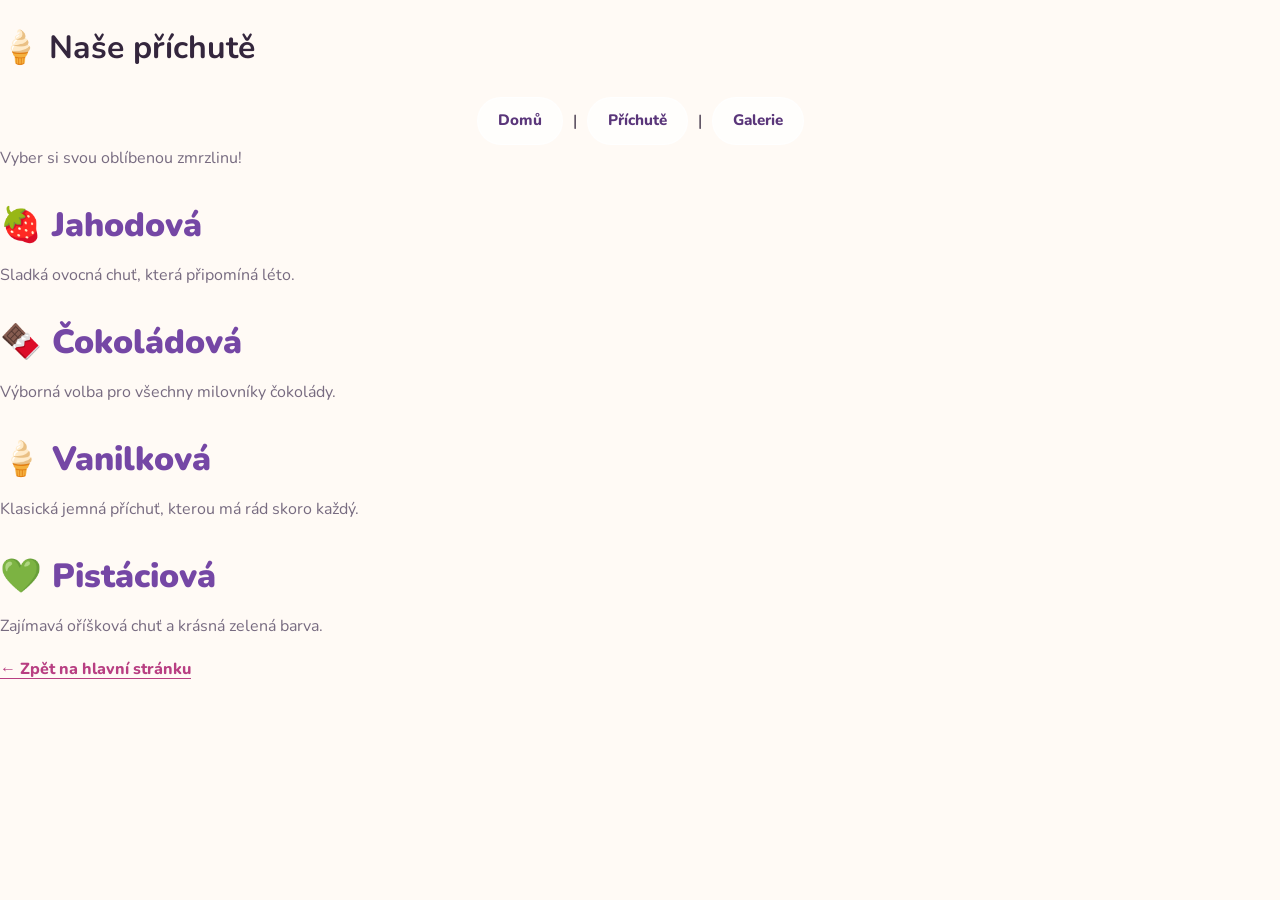
<file: prichute.html>
<!DOCTYPE html>
<html lang="cs">
<head>
    <meta charset="UTF-8">
    <meta name="viewport" content="width=device-width, initial-scale=1.0">
    <title>Příchutě zmrzliny</title>
    <link rel="stylesheet" href="style.css">
</head>
<body>
    <h1>🍦 Naše příchutě</h1>
    
<nav>
    <a href="index.html">Domů</a> |
    <a href="prichute.html">Příchutě</a> |
    <a href="galerie.html">Galerie</a>
</nav>


    <p>Vyber si svou oblíbenou zmrzlinu!</p>

    <h2>🍓 Jahodová</h2>
    <p>Sladká ovocná chuť, která připomíná léto.</p>

    <h2>🍫 Čokoládová</h2>
    <p>Výborná volba pro všechny milovníky čokolády.</p>

    <h2>🍦 Vanilková</h2>
    <p>Klasická jemná příchuť, kterou má rád skoro každý.</p>

    <h2>💚 Pistáciová</h2>
    <p>Zajímavá oříšková chuť a krásná zelená barva.</p>

    <p><a href="index.html">← Zpět na hlavní stránku</a></p>
</body>
</html>
</file>
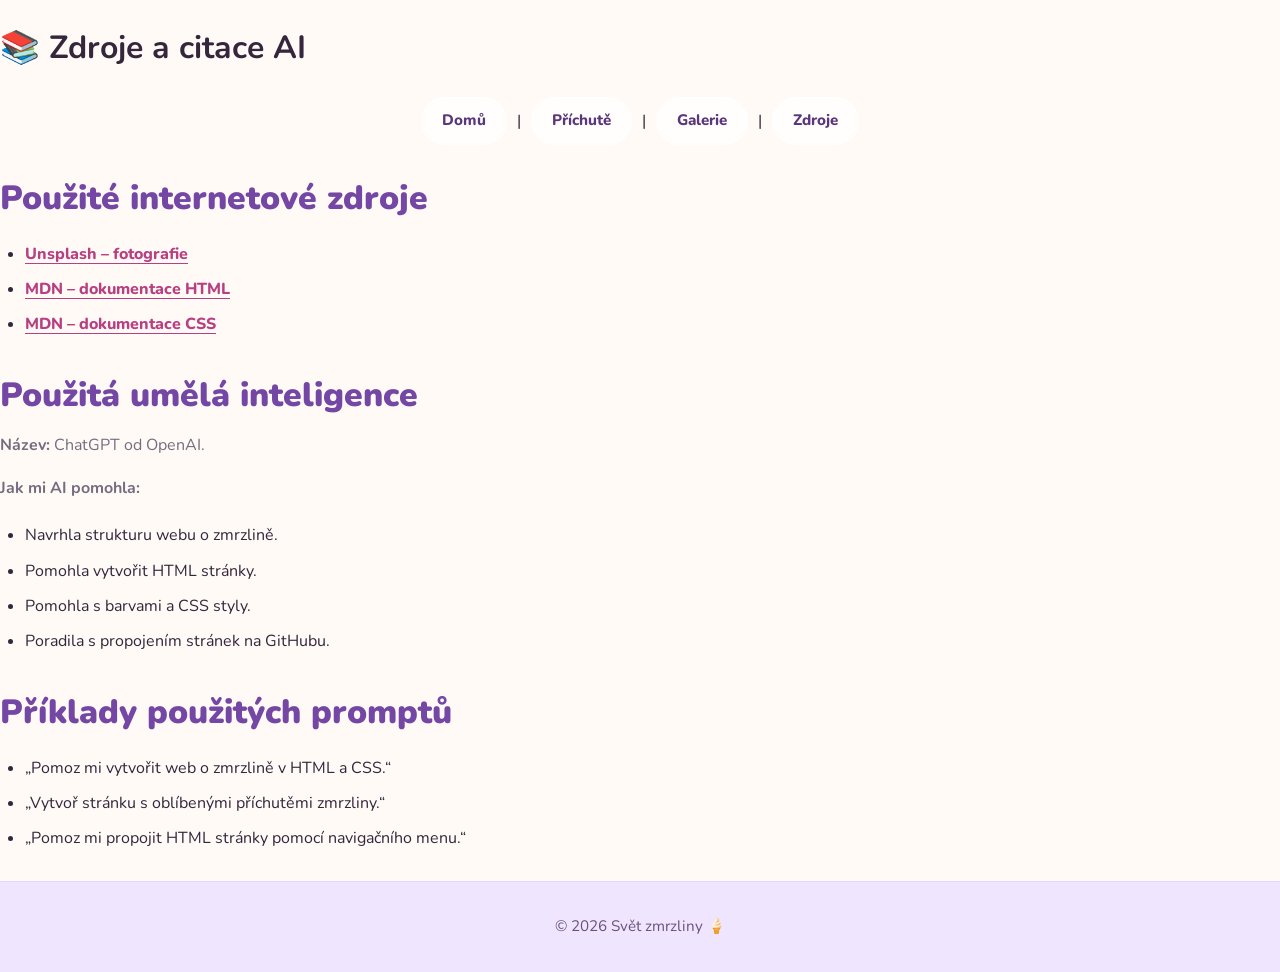
<file: zdroje.html>
<!DOCTYPE html>
<html lang="cs">
<head>
    <meta charset="UTF-8">
    <meta name="viewport" content="width=device-width, initial-scale=1.0">
    <title>Zdroje a AI | Svět zmrzliny</title>
    <link rel="stylesheet" href="style.css">
</head>
<body>
    <h1>📚 Zdroje a citace AI</h1>

    <nav>
        <a href="index.html">Domů</a> |
        <a href="prichute.html">Příchutě</a> |
        <a href="galerie.html">Galerie</a> |
        <a href="zdroje.html">Zdroje</a>
    </nav>

    <h2>Použité internetové zdroje</h2>

    <ul>
        <li>
            <a href="https://unsplash.com/"
               target="_blank" rel="noopener noreferrer">
                Unsplash – fotografie
            </a>
        </li>
        <li>
            <a href="https://developer.mozilla.org/cs/docs/Web/HTML"
               target="_blank" rel="noopener noreferrer">
                MDN – dokumentace HTML
            </a>
        </li>
        <li>
            <a href="https://developer.mozilla.org/cs/docs/Web/CSS"
               target="_blank" rel="noopener noreferrer">
                MDN – dokumentace CSS
            </a>
        </li>
    </ul>

    <h2>Použitá umělá inteligence</h2>

    <p><strong>Název:</strong> ChatGPT od OpenAI.</p>

    <p><strong>Jak mi AI pomohla:</strong></p>

    <ul>
        <li>Navrhla strukturu webu o zmrzlině.</li>
        <li>Pomohla vytvořit HTML stránky.</li>
        <li>Pomohla s barvami a CSS styly.</li>
        <li>Poradila s propojením stránek na GitHubu.</li>
    </ul>

    <h2>Příklady použitých promptů</h2>

    <ul>
        <li>„Pomoz mi vytvořit web o zmrzlině v HTML a CSS.“</li>
        <li>„Vytvoř stránku s oblíbenými příchutěmi zmrzliny.“</li>
        <li>„Pomoz mi propojit HTML stránky pomocí navigačního menu.“</li>
    </ul>

    <footer>
        <p>© 2026 Svět zmrzliny 🍦</p>
    </footer>
</body>
</html>
</file>
<file: style.css>
@import url('https://fonts.googleapis.com/css2?family=Nunito:wght@400;500;600;700;800;900&display=swap');

:root {
    --pink: #ff6b9d;
    --pink-light: #ffe4ee;
    --purple: #8064d8;
    --purple-light: #eee8ff;
    --cream: #fffaf5;
    --white: #ffffff;
    --text: #34263d;
    --muted: #776b80;
    --shadow: 0 12px 35px rgba(87, 54, 100, 0.10);
    --radius: 22px;
}

* {
    box-sizing: border-box;
}

html {
    scroll-behavior: smooth;
}

body {
    margin: 0;
    padding: 0;
    font-family: 'Nunito', Arial, sans-serif;
    font-size: 16px;
    line-height: 1.7;
    color: var(--text);
    background: var(--cream);
}

/* HLAVICKA */

header {
    position: relative;
    overflow: hidden;
    padding: 38px 20px 28px;
    text-align: center;
    background: linear-gradient(135deg, #ffd4e4 0%, #f1dcff 55%, #fff0ce 100%);
}

header::before {
    content: "🍦";
    position: absolute;
    top: 8px;
    left: 7%;
    font-size: 45px;
    opacity: 0.35;
    transform: rotate(-18deg);
}

header::after {
    content: "🍓";
    position: absolute;
    right: 8%;
    bottom: 10px;
    font-size: 42px;
    opacity: 0.35;
    transform: rotate(15deg);
}

header h1 {
    position: relative;
    z-index: 1;
    margin: 0 0 18px;
    color: #5a367a;
    font-size: clamp(2rem, 5vw, 3.3rem);
    font-weight: 900;
    line-height: 1.2;
    letter-spacing: -1px;
    background: none;
    padding: 0;
    border-radius: 0;
}

/* NAVIGACNI MENU */

nav {
    position: relative;
    z-index: 2;
    display: flex;
    justify-content: center;
    align-items: center;
    flex-wrap: wrap;
    gap: 10px;
    margin: 0 auto;
}

nav a {
    display: inline-block;
    padding: 10px 20px;
    color: #5a367a;
    background: rgba(255, 255, 255, 0.72);
    border: 1px solid rgba(255, 255, 255, 0.8);
    border-radius: 50px;
    font-size: 0.95rem;
    font-weight: 800;
    text-decoration: none;
    transition: transform 0.2s ease,
                background 0.2s ease,
                color 0.2s ease,
                box-shadow 0.2s ease;
}

nav a:hover {
    color: var(--white);
    background: var(--purple);
    box-shadow: 0 5px 15px rgba(128, 100, 216, 0.25);
    transform: translateY(-3px);
}

/* HLAVNI OBSAH */

main {
    width: min(1100px, 100%);
    margin: 0 auto;
    padding: 45px 24px;
}

h2 {
    margin-top: 32px;
    margin-bottom: 14px;
    color: #7547a5;
    font-size: clamp(1.5rem, 3vw, 2.1rem);
    font-weight: 900;
    line-height: 1.3;
}

h3 {
    color: #7547a5;
    font-size: 1.3rem;
    font-weight: 900;
}

p {
    margin-top: 0;
    color: var(--muted);
}

ul {
    padding-left: 25px;
}

li {
    padding: 4px 0;
}

/* UVODNI SEKCE */

.hero {
    padding: 40px 30px;
    text-align: center;
    background: linear-gradient(135deg, #ffe7ef, #f0e8ff);
    border: 1px solid #f5e3f4;
    border-radius: 30px;
}

.hero h2 {
    margin-top: 10px;
    color: #5a367a;
    font-size: clamp(2rem, 5vw, 3rem);
    letter-spacing: -1px;
}

.hero p {
    max-width: 680px;
    margin: 12px auto;
    font-size: 1.08rem;
}

.uvod {
    color: #d64e87;
    font-size: 0.85rem;
    font-weight: 900;
    letter-spacing: 3px;
}

/* ODKAZY */

a {
    color: #b83f82;
    font-weight: 800;
    text-underline-offset: 4px;
    transition: color 0.2s ease;
}

a:hover {
    color: var(--purple);
}

/* OBRÁZKY */

img {
    display: block;
    max-width: 100%;
    height: auto;
    border-radius: 20px;
}

.hero img {
    width: 100%;
    max-width: 760px;
    height: 360px;
    margin: 28px auto;
    object-fit: cover;
    box-shadow: var(--shadow);
    border: 5px solid var(--white);
}

/* KARTY PRICHUTI */

.cards {
    display: grid;
    grid-template-columns: repeat(2, minmax(0, 1fr));
    gap: 25px;
    margin-top: 30px;
}

.card {
    overflow: hidden;
    padding: 18px;
    background: var(--white);
    border: 1px solid #f1e7f1;
    border-radius: var(--radius);
    box-shadow: var(--shadow);
    transition: transform 0.25s ease,
                box-shadow 0.25s ease;
}

.card:hover {
    transform: translateY(-6px);
    box-shadow: 0 18px 40px rgba(87, 54, 100, 0.16);
}

.card img {
    width: 100%;
    height: 240px;
    object-fit: cover;
    border-radius: 16px;
}

.card h3 {
    margin: 17px 0 8px;
}

.card p {
    margin-bottom: 8px;
}

/* GALERIE */

.gallery {
    display: grid;
    grid-template-columns: repeat(3, minmax(0, 1fr));
    gap: 22px;
    margin-top: 30px;
}

.gallery figure {
    overflow: hidden;
    margin: 0;
    padding: 12px;
    background: var(--white);
    border: 1px solid #f1e7f1;
    border-radius: var(--radius);
    box-shadow: var(--shadow);
    transition: transform 0.25s ease;
}

.gallery figure:hover {
    transform: translateY(-5px);
}

.gallery img {
    width: 100%;
    height: 250px;
    object-fit: cover;
    border-radius: 15px;
    transition: transform 0.35s ease;
}

.gallery figure:hover img {
    transform: scale(1.03);
}

.gallery figcaption {
    padding: 13px 5px 5px;
    color: #7547a5;
    text-align: center;
    font-weight: 900;
}

/* ODDILY A KARTY OBSAHU */

section {
    margin-bottom: 35px;
}

main > section:not(.hero):not(.cards):not(.gallery) {
    padding: 24px;
    background: var(--white);
    border: 1px solid #f1e7f1;
    border-radius: var(--radius);
}

/* SEZNAMY */

main ul li::marker {
    color: var(--pink);
}

/* PATICKA */

footer {
    margin-top: 25px;
    padding: 28px 20px;
    text-align: center;
    background: #f0e5ff;
    border-top: 1px solid #e5d5fa;
}

footer p {
    margin: 4px 0;
    color: #69517e;
    font-size: 0.95rem;
}

/* MOBILNI TELEFONY A TABLETY */

@media (max-width: 750px) {
    header {
        padding: 30px 15px 23px;
    }

    header::before,
    header::after {
        font-size: 28px;
    }

    nav {
        gap: 7px;
    }

    nav a {
        padding: 8px 13px;
        font-size: 0.88rem;
    }

    main {
        padding: 28px 16px;
    }

    .hero {
        padding: 28px 17px;
        border-radius: 22px;
    }

    .hero img {
        height: 260px;
    }

    .cards {
        grid-template-columns: 1fr;
        gap: 18px;
    }

    .gallery {
        grid-template-columns: repeat(2, minmax(0, 1fr));
        gap: 14px;
    }

    .gallery img {
        height: 190px;
    }
}

@media (max-width: 480px) {
    header h1 {
        font-size: 1.9rem;
    }

    .gallery {
        grid-template-columns: 1fr;
    }

    .gallery img {
        height: 240px;
    }

    .card img {
        height: 220px;
    }

    h2 {
        font-size: 1.5rem;
    }

    body {
        font-size: 15px;
    }
}
</file>
